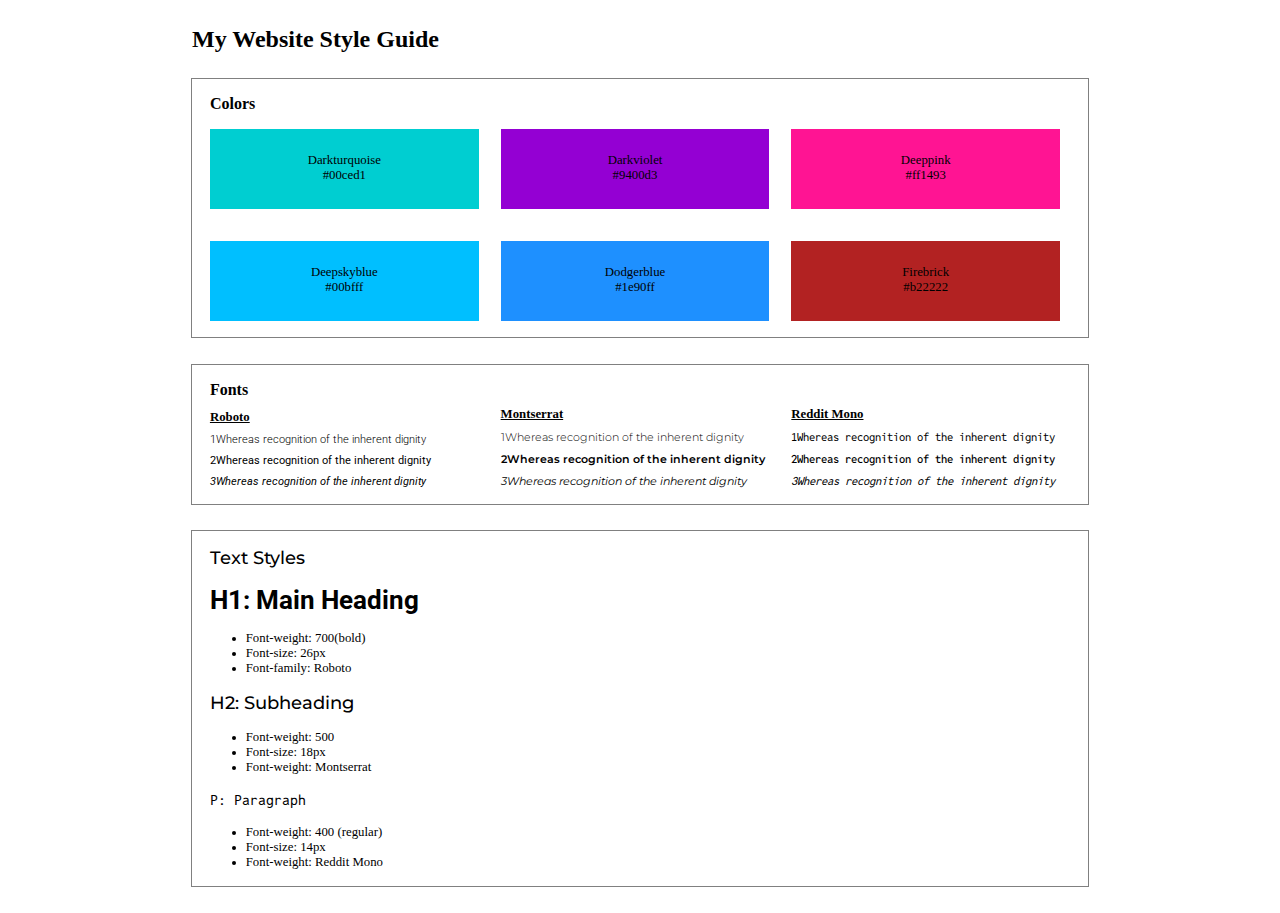
<file: Improved Styling with CSS/index.html>
<!DOCTYPE html>
<html>
  <head>
    <title>My Website Style Guide</title>
    <link href="styles.css" rel="stylesheet" />
    <link rel="preconnect" href="https://fonts.googleapis.com" />
    <link rel="preconnect" href="https://fonts.gstatic.com" crossorigin />
    <link
      href="https://fonts.googleapis.com/css2?family=Roboto:ital,wght@0,300;0,400;1,400&display=swap"
      rel="stylesheet"
    />
    <link
      href="https://fonts.googleapis.com/css2?family=Montserrat:ital,wght@0,100..900;1,100..900&family=Open+Sans&family=Roboto:ital,wght@0,300;0,400;1,400&display=swap"
      rel="stylesheet"
    />
    <link
      href="https://fonts.googleapis.com/css2?family=Montserrat:ital,wght@0,100..900;1,100..900&family=Open+Sans&family=Reddit+Mono:wght@200..900&family=Roboto:ital,wght@0,300;0,400;1,400&display=swap"
      rel="stylesheet"
    />
  </head>
  <body>
    <header>
      <h1>My Website Style Guide</h1>
    </header>
    <main>
      <article class="box colors">
        <h2>Colors</h2>

        <div class="color first" id="first">
          <p>Darkturquoise</p>
          <p>#00ced1</p>
        </div>
        <div class="color second">
          <p>Darkviolet</p>
          <p>#9400d3</p>
        </div>
        <div class="color third">
          <p>Deeppink</p>
          <p>#ff1493</p>
        </div>
        <div class="color fourth">
          <p>Deepskyblue</p>
          <p>#00bfff</p>
        </div>
        <div class="color fifth">
          <p>Dodgerblue</p>
          <p>#1e90ff</p>
        </div>
        <div class="color sixth">
          <p>Firebrick</p>
          <p>#b22222</p>
        </div>
      </article>
      <article class="box fonts">
        <h2>Fonts</h2>
        <div class="font roboto">
          <h3>Roboto</h3>
          <p>1Whereas recognition of the inherent dignity</p>
          <p>2Whereas recognition of the inherent dignity</p>
          <p>3Whereas recognition of the inherent dignity</p>
        </div>
        <div class="font monserrat">
          <h3>Montserrat</h3>
          <p>1Whereas recognition of the inherent dignity</p>
          <p>2Whereas recognition of the inherent dignity</p>
          <p>3Whereas recognition of the inherent dignity</p>
        </div>
        <div class="font reddit">
          <h3>Reddit Mono</h3>
          <p>1Whereas recognition of the inherent dignity</p>
          <p>2Whereas recognition of the inherent dignity</p>
          <p>3Whereas recognition of the inherent dignity</p>
        </div>
      </article>
      <article class="box styles">
        <h2>Text Styles</h2>

        <div>
          <h1>H1: Main Heading</h1>
          <ul>
            <li>Font-weight: 700(bold)</li>
            <li>Font-size: 26px</li>
            <li>Font-family: Roboto</li>
          </ul>
        </div>
        <div>
          <h2>H2: Subheading</h2>
          <ul>
            <li>Font-weight: 500</li>
            <li>Font-size: 18px</li>
            <li>Font-weight: Montserrat</li>
          </ul>
        </div>
        <div>
          <h3>P: Paragraph</h3>
          <ul>
            <li>Font-weight: 400 (regular)</li>
            <li>Font-size: 14px</li>
            <li>Font-weight: Reddit Mono</li>
          </ul>
        </div>
      </article>
    </main>
  </body>
</html>
</file>
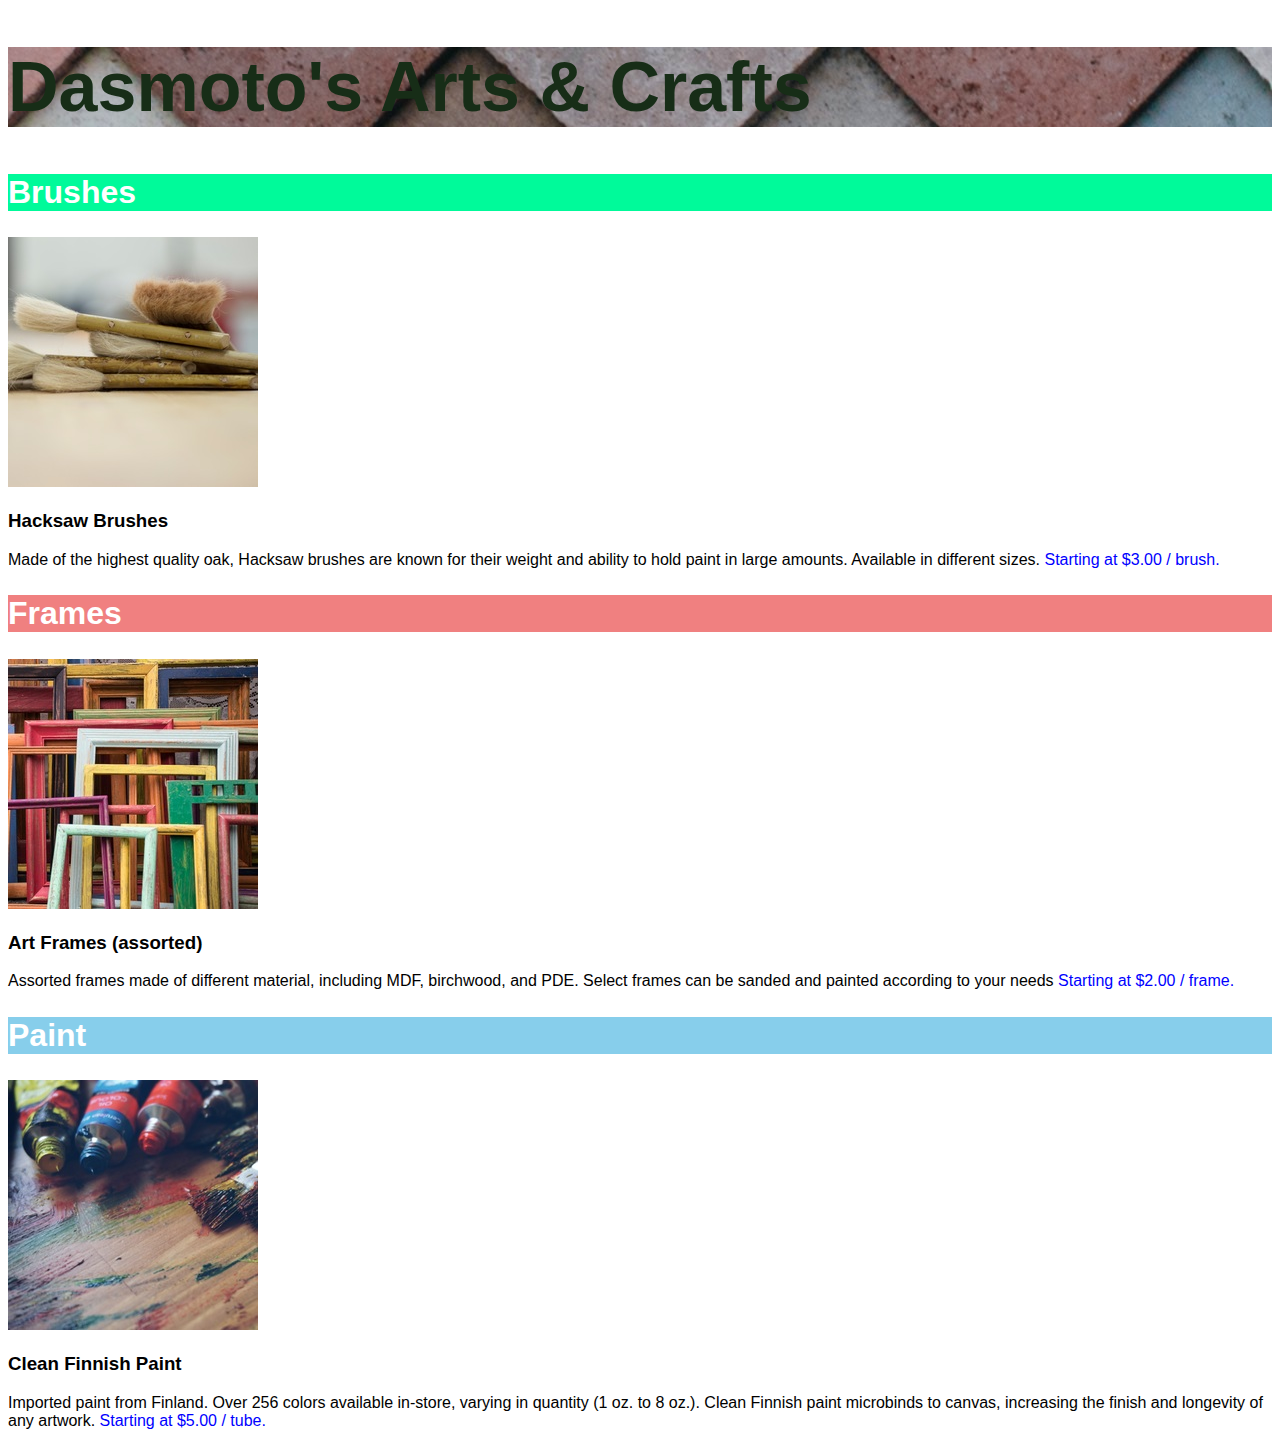
<file: Developing websites localy/Off-Platform Project/index.html>
<!DOCTYPE html>
<html lang="en">
  <head>
    <meta charset="UTF-8" />
    <meta name="viewport" content="width=device-width, initial-scale=1.0" />
    <title>Dasmato</title>
    <link rel="stylesheet" href="style.css" />
  </head>
  <body>
    <header>
      <h1>Dasmoto's Arts & Crafts</h1>
    </header>
    <main>
      <article>
        <h2 class="brushes">Brushes</h2>
        <img src="images/hacksaw.jpeg" alt="" />
        <h3>Hacksaw Brushes</h3>
        <p>
          Made of the highest quality oak, Hacksaw brushes are known for their
          weight and ability to hold paint in large amounts. Available in
          different sizes. <span>Starting at $3.00 / brush.</span>
        </p>
      </article>
      <article>
        <h2 class="frames">Frames</h2>
        <img src="images/frames.jpeg" alt="" />
        <h3>Art Frames (assorted)</h3>
        <p>
          Assorted frames made of different material, including MDF, birchwood,
          and PDE. Select frames can be sanded and painted according to your
          needs <span>Starting at $2.00 / frame.</span>
        </p>
      </article>
      <article>
        <h2 class="paint">Paint</h2>
        <img src="images/finnish.jpeg" alt="" />
        <h3>Clean Finnish Paint</h3>
        <p>
          Imported paint from Finland. Over 256 colors available in-store,
          varying in quantity (1 oz. to 8 oz.). Clean Finnish paint microbinds
          to canvas, increasing the finish and longevity of any artwork.
          <span>Starting at $5.00 / tube.</span>
        </p>
      </article>
    </main>
  </body>
</html>
</file>
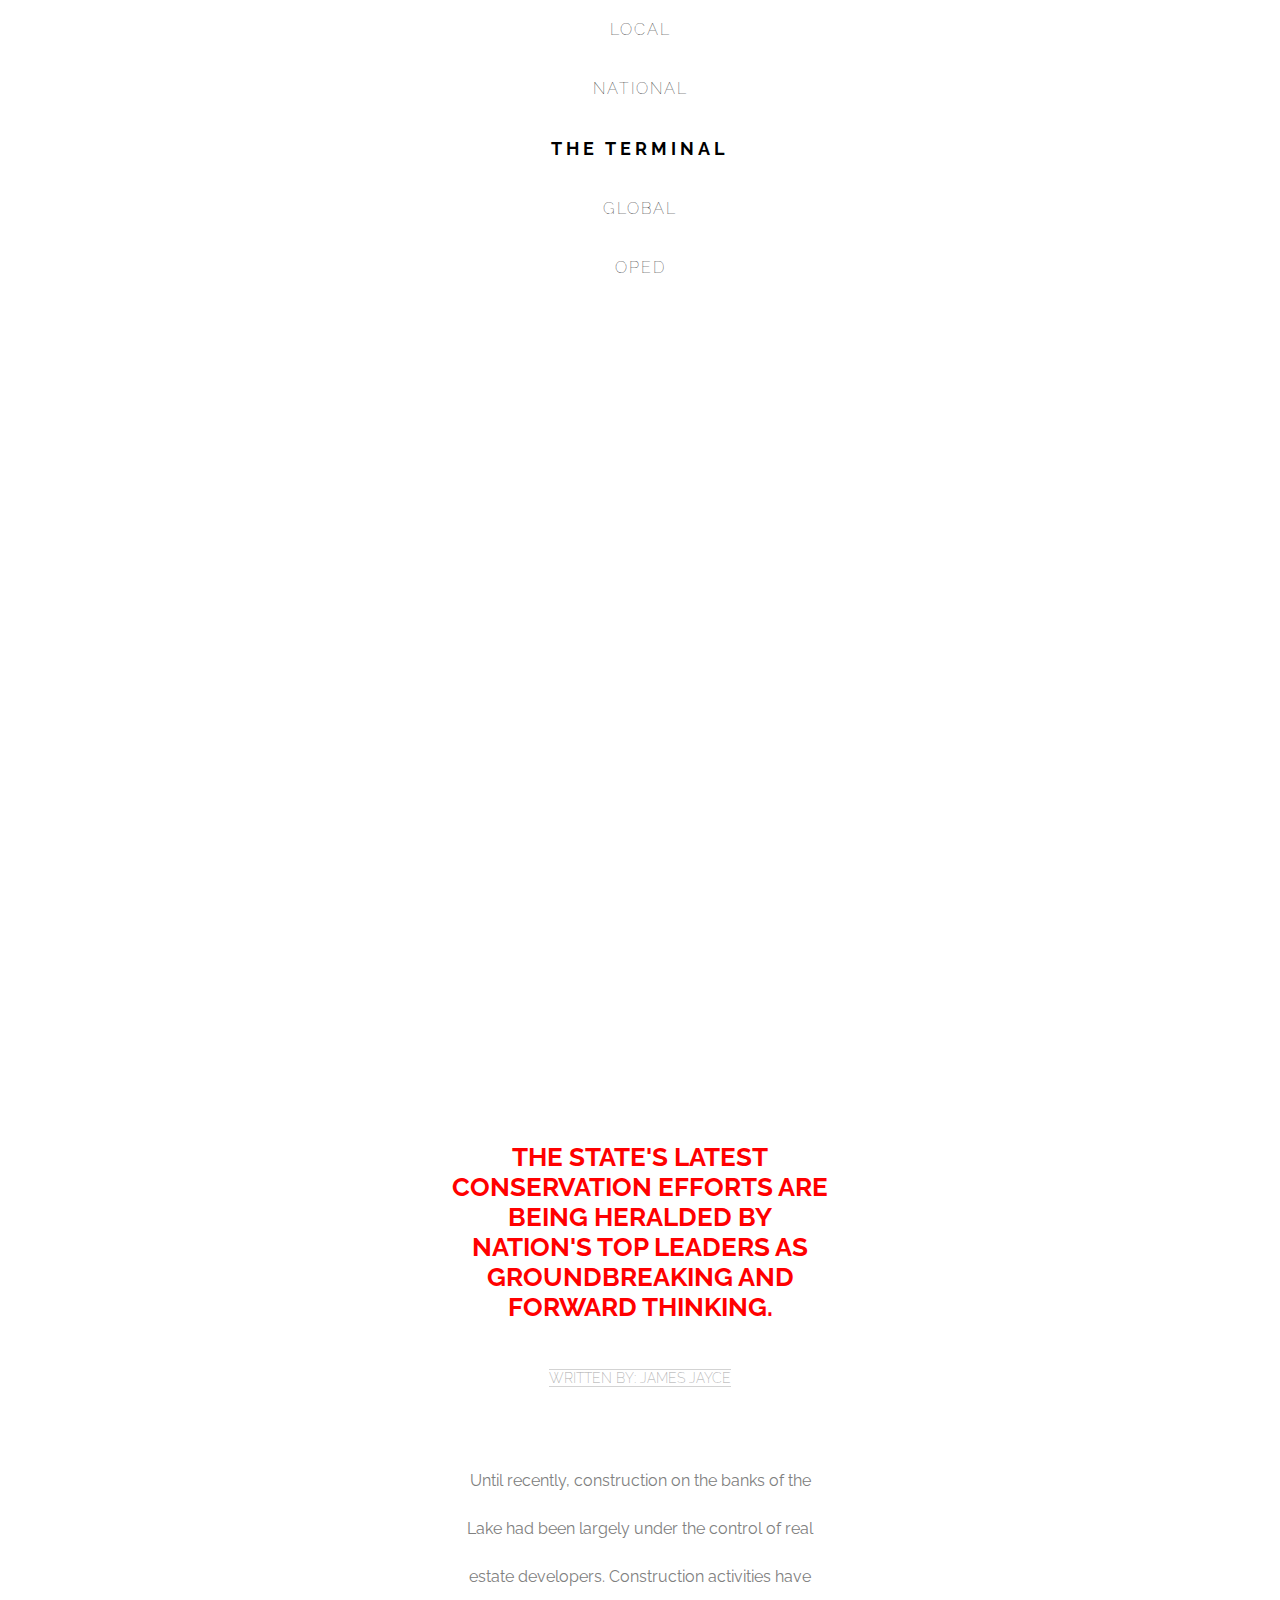
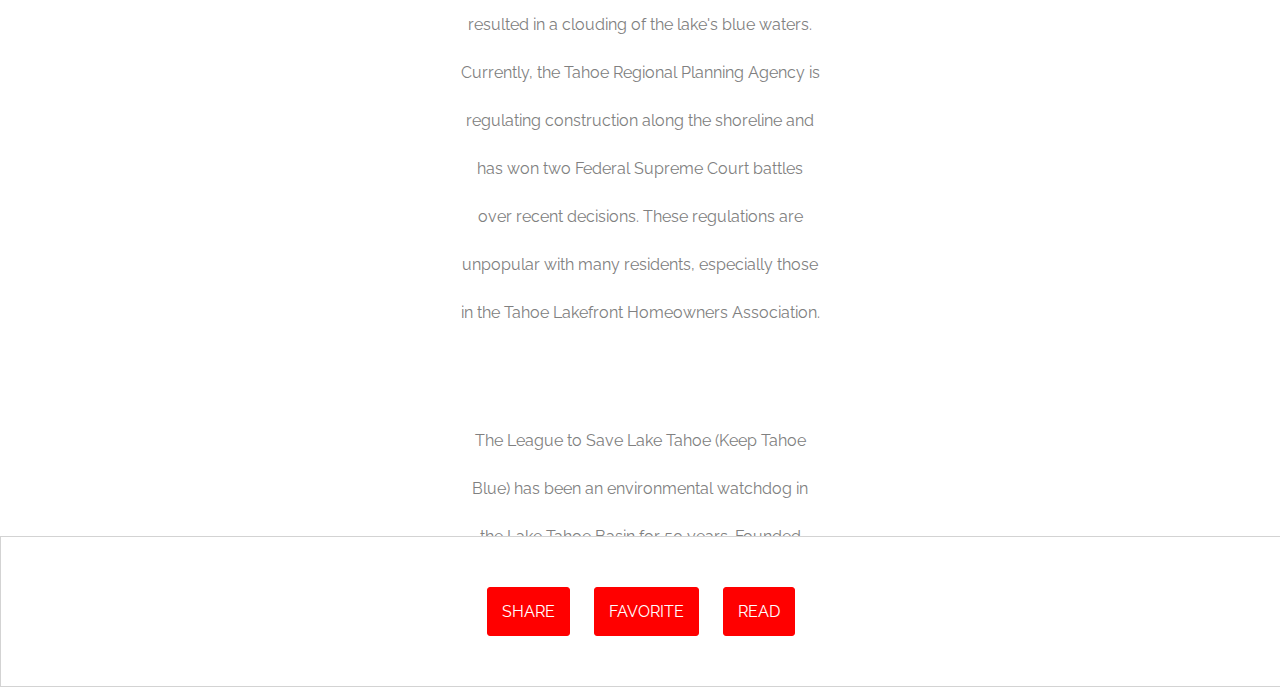
<file: LANGUAGES FOR WEB DEVELOPMENT/CSS/Box Model/index.html>
<!DOCTYPE html>
<html>
  <head>
    <title>The Terminal - Your Source for Fact-Based News</title>
    <link
      href="https://fonts.googleapis.com/css?family=Amatic+SC|Raleway:100,200,600,700"
      rel="stylesheet"
    />
    <link rel="stylesheet" href="style.css" />
  </head>
  <body>
    <nav class="navigation">
      <ul>
        <li>LOCAL</li>
        <li>NATIONAL</li>
        <li class="logo">THE TERMINAL</li>
        <li>GLOBAL</li>
        <li>OPED</li>
        <li class="donate">DONATE</li>
      </ul>
    </nav>

    <div id="banner">
      <div class="content">
        <h1>
          Conservation Efforts at Lake Tahoe Being Praised by Nation's Leaders
        </h1>
      </div>
    </div>

    <div id="main" class="content">
      <h3>
        THE STATE'S LATEST CONSERVATION EFFORTS ARE BEING HERALDED BY NATION'S
        TOP LEADERS AS GROUNDBREAKING AND FORWARD THINKING.
      </h3>
      <span class="byline">WRITTEN BY: JAMES JAYCE</span>
      <p>
        Until recently, construction on the banks of the Lake had been largely
        under the control of real estate developers. Construction activities
        have resulted in a clouding of the lake's blue waters. Currently, the
        Tahoe Regional Planning Agency is regulating construction along the
        shoreline and has won two Federal Supreme Court battles over recent
        decisions. These regulations are unpopular with many residents,
        especially those in the Tahoe Lakefront Homeowners Association.
      </p>

      <p>
        The League to Save Lake Tahoe (Keep Tahoe Blue) has been an
        environmental watchdog in the Lake Tahoe Basin for 50 years. Founded
        when a proposal to build a four-lane highway around the lake (with a
        bridge over the entrance to Emerald Bay) was proposed in 1957, the
        League has thwarted poorly designed development projects and
        environmentally unsound planning. The League embraces responsible and
        diversified use of the Lake's resources while protecting and restoring
        its natural attributes.
      </p>

      <div class="pull-quote">
        <h2>
          "THE LEAGUE EMBRACES RESPONSIBLE AND DIVERSIFIED USE OF THE LAKE'S
          RESOURCES WHILE PROTECTING AND RESTORING ITS NATURAL ATTRIBUTES"
        </h2>
      </div>

      <p>
        Since 1980, the Lake Tahoe Interagency Monitoring Program (LTIMP) has
        been measuring stream discharge and concentrations of nutrients and
        sediment in up to 10 tributary streams in the Lake Tahoe Basin,
        California-Nevada. The objectives of the LTIMP are to acquire and
        disseminate the water quality information necessary to support
        science-based environmental planning and decision making in the basin.
        The LTIMP is a cooperative program with support from 12 federal and
        state agencies with interests in the Tahoe Basin. This data set,
        together with more recently acquired data on urban runoff water quality,
        is being used by the Lahontan Regional Water Quality Control Board to
        develop a program (mandated by the Clean Water Act) to limit the flux of
        nutrients and fine sediment to the Lake.
      </p>

      <p>
        UC Davis remains a primary steward of the lake. The UC Davis Tahoe
        Environmental Research Center is dedicated to research, education and
        public outreach, and to providing objective scientific information for
        restoration and sustainable use of the Lake Tahoe Basin. Each year, it
        produces a well-publicized "State of the Lake" assessment report.
      </p>
    </div>

    <div class="share">
      <a href="#">SHARE</a>
      <a href="#">FAVORITE</a>
      <a href="#">READ</a>
    </div>
  </body>
</html>
</file>
<file: Developing websites localy/Off-Platform Project/style.css>
body {
  font-family: Helvetica;
}

h1 {
  background-image: url(images/pattern.jpeg);
  font-size: 70px;
  font-weight: 700;
  color: rgb(39, 37, 38);
  color: rgb(23, 45, 23);
  color:#234523
  text-align: center;
}

span {
  color: blue;
}

h2 {
  color: white;
  font-size: 32px;
}

.brushes {
  background-color: rgb(0, 250, 154);
}

.frames {
  background-color: rgb(240, 128, 128);
}

.paint {
  background-color: rgb(135, 206, 235);
}
</file>
<file: LANGUAGES FOR WEB DEVELOPMENT/CSS/Box Model/style.css>
body {
  background-color: white;
  font-family: "Raleway", sans-serif;
  margin: 0;
  padding: 0;
}

.navigation ul {
  margin: 0;
  padding: 0;
  text-align: center;
}

.navigation li {
  font-weight: 100;
  letter-spacing: 2px;
  padding: 20px;
}

.navigation li.logo {
  color: black;
  font-size: 18px;
  font-weight: 700;
  letter-spacing: 4px;
}

.donate {
  visibility: hidden;
}

#banner {
  background-image: url("https://content.codecademy.com/courses/web-101/unit-6/htmlcss1-img_tahoe.jpeg");
  background-size: cover;
  background-position: bottom center;
  height: 700px;
  width: 100%;
}

#banner .content h1 {
  border: 3px solid white;
  position: relative;
  top: 50px;
  width: 400px;
  margin: 0 auto;
}

#main {
  margin: 0 auto;
  padding: 40px;
  text-align: center;
  width: 400px;
  height: 1000px;
  overflow: scroll;
}

h1 {
  color: white;
  font-size: 42px;
  font-weight: 600;
  text-align: center;
}

h2 {
  border: 1px dotted red;
  color: red;
  font-size: 14px;
  line-height: 48px;
  padding: 20px 30px;
  margin: 30px 20px;
  text-align: center;
}

h3 {
  color: red;
  font-size: 26px;
  font-weight: 700;
  padding: 20px 10px;
}

p {
  color: grey;
  font-size: 16px;
  line-height: 48px;
  margin-top: 60px;
  padding: 10px 20px;
}

.pull-quote {
  margin: 0 auto;
  width: 400px;
}

.byline {
  border-bottom: 1px solid LightGrey;
  border-top: 1px solid LightGrey;
  color: DarkGrey;
  font-size: 14px;
  font-weight: 200;
}

.share {
  border: 1px solid LightGrey;
  padding: 40px 0px;
  position: relative;
  text-align: center;
  width: 100%;
}

.share a {
  background: red;
  border: 1px solid red;
  border-radius: 3px;
  color: white;
  display: inline-block;
  margin: 10px;
  padding: 14px;
  text-decoration: none;
}

.share a:hover {
  background: white;
  border: 1px solid red;
  color: red;
}
</file>
<file: Improved Styling with CSS/styles.css>
/* Global Reset */

* {
  margin: 0;
  padding: 0;
}

/* General styles */
body {
  box-sizing: border-box;
}

/* Header Section */

header {
  width: 70%;
  margin: 2% auto;
}

header h1 {
  font-size: 1.5rem;
  font-weight: 550;
}

/* Main section */

h2 {
  font-size: 1rem;
  margin-left: 2%;
}

h3 {
  font-size: 0.8rem;
}

.colors h2,
.fonts h2 {
  margin-top: 1rem;
}

.box {
  width: 70%;
  margin: 2% auto;
  border: 1px solid gray;
}

/* Colors */

.colors > div {
  margin-left: 2%;
}

.color {
  display: inline-block;
  width: 30%;
  height: 5rem;
  margin: 1rem 0;
}

.color p {
  position: relative;
  top: 1.5rem;
  font-size: 0.8rem;
  text-align: center;
}

/* color div backgrounds */

.first {
  background-color: darkturquoise;
}

.second {
  background-color: darkviolet;
}

.third {
  background-color: #ff1493;
}

.fourth {
  background-color: #00bfff;
}

.fifth {
  background-color: #1e90ff;
}

.sixth {
  background-color: #b22222;
}

/* Fonts */

.fonts h3 {
  text-decoration: underline;
}

.fonts h2,
.fonts h3,
.fonts p {
  margin-bottom: 0.5rem;
}

.fonts p {
  font-size: 0.7rem;
}

.fonts div {
  margin-left: 2%;
}

.font {
  display: inline-block;
  width: 30%;
}

/* Roboto */

.roboto p:nth-child(2) {
  font-family: "Roboto", sans-serif;
  font-weight: 300;
  font-style: normal;
}

.roboto p:nth-child(3) {
  font-family: "Roboto", sans-serif;
  font-weight: 400;
  font-style: normal;
}

.roboto p:last-child {
  font-family: "Roboto", sans-serif;
  font-weight: 400;
  font-style: italic;
}

/* Monserat */

.monserrat p:nth-child(2) {
  font-family: "Montserrat", sans-serif;
  font-optical-sizing: auto;
  font-weight: 300;
  font-style: normal;
}
.monserrat p:nth-child(3) {
  font-family: "Montserrat", sans-serif;
  font-optical-sizing: auto;
  font-weight: 600;
  font-style: normal;
}
.monserrat p:last-child {
  font-family: "Montserrat", sans-serif;
  font-optical-sizing: auto;
  font-weight: 400;
  font-style: italic;
}

/* Reddit Mono */

.reddit p:nth-child(2) {
  font-family: "Reddit Mono", monospace;
  font-optical-sizing: auto;
  font-weight: 400;
  font-style: normal;
}
.reddit p:nth-child(3) {
  font-family: "Reddit Mono", monospace;
  font-optical-sizing: auto;
  font-weight: 500;
  font-style: normal;
}
.reddit p:last-child {
  font-family: "Reddit Mono", monospace;
  font-optical-sizing: auto;
  font-weight: 400;
  font-style: italic;
}

.fonts p:last-child {
  margin-bottom: 1rem;
}

/* Styles */

.styles h1 {
  margin-left: 2%;
  margin-top: 1rem;
  font-size: 26px;
  font-weight: 700;
  font-family: Roboto;
}

.styles h2 {
  margin-top: 1rem;
  font-size: 18px;
  font-weight: 500;
  font-family: Montserrat;
}

.styles h3 {
  margin-top: 1rem;
  margin-left: 2%;
  font-size: 14px;
  font-weight: 400;
  font-family: "Reddit Mono";
}

.styles li {
  font-size: 0.8rem;
}

ul {
  margin-top: 1rem;
  margin-left: 6%;
  margin-bottom: 1rem;
}
</file>
